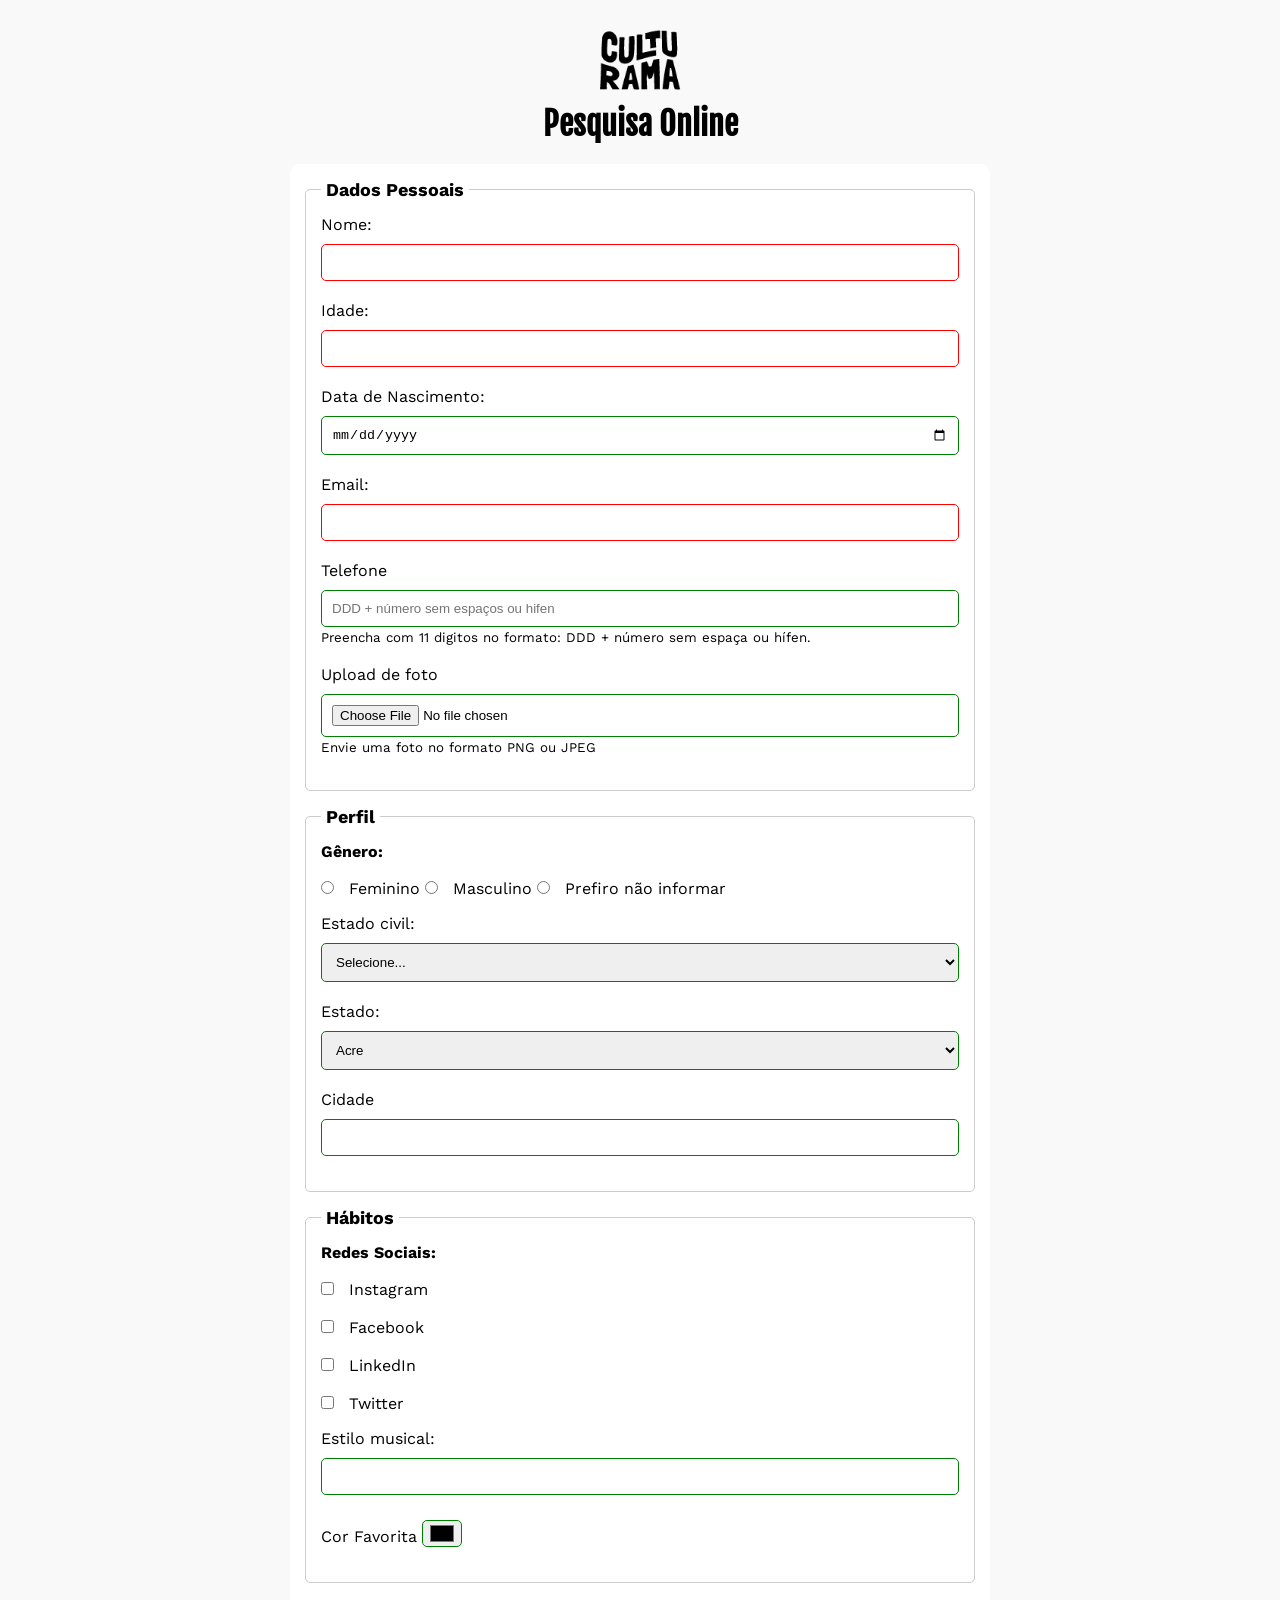
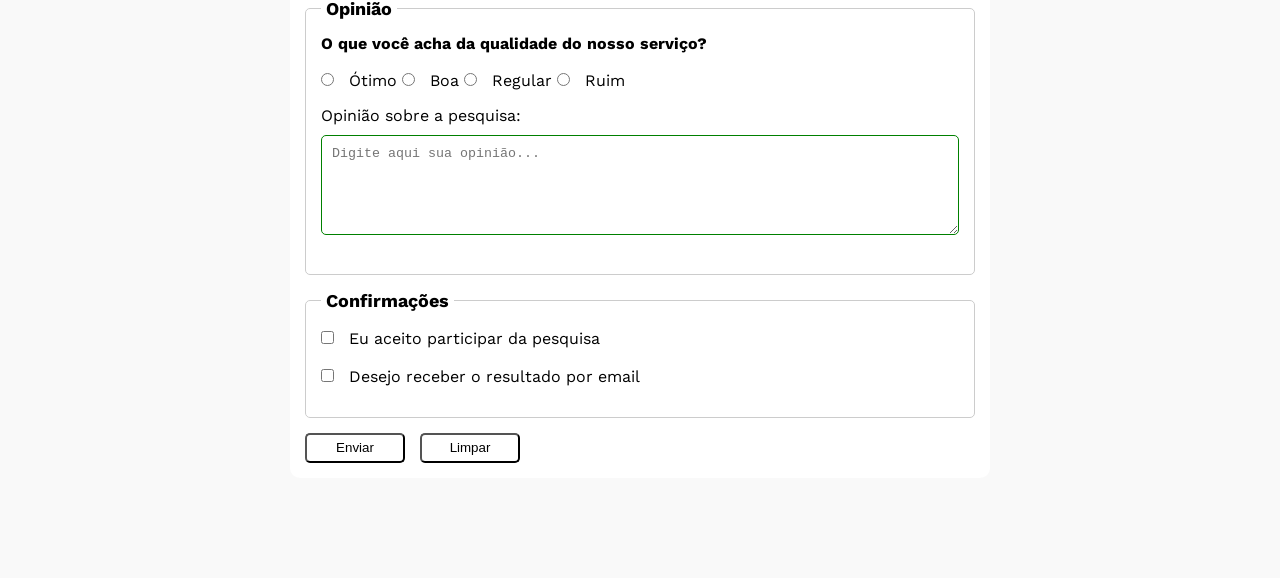
<file: pesquisa-culturama/index.html>
<!doctype html>
<html lang="pt-BR">
  <head>
    <meta charset="UTF-8" />
    <meta name="viewport" content="width=device-width, initial-scale=1.0" />
    <link rel="icon" href="/pesquisa-culturama/css/culturama-favico.png" />
    <link rel="stylesheet" href="css/style.css" />

    <link rel="preconnect" href="https://fonts.googleapis.com" />
    <link rel="preconnect" href="https://fonts.gstatic.com" crossorigin />
    <link
      href="https://fonts.googleapis.com/css2?family=Fjalla+One&family=Montserrat&family=Work+Sans:ital,wght@0,100..900;1,100..900&display=swap"
      rel="stylesheet"
    />

    <link
      href="https://fonts.googleapis.com/css2?family=Montserrat&family=Work+Sans:ital,wght@0,100..900;1,100..900&display=swap"
      rel="stylesheet"
    />
    <title>Pesquisa Culturama</title>
    <meta
      name="google-site-verification"
      content="S4-Po2epL1buIatYSBjTC4NKeeUuThC8_PXqfUuajUg"
    />
  </head>
  <body>
    <main>
      <header>
        <img src="img/logo-culturama.png" alt="Logo Culturama" />
        <h1>Pesquisa Online</h1>
      </header>
      <section>
        <form action="sucesso.html" method="get">
          <fieldset>
            <!-- DADOS PESSOAIS -->
            <legend>Dados Pessoais</legend>
            <label for="name">Nome:</label>
            <input id="name" type="text" name="userName" required />
            <br />
            <label for="age">Idade:</label>
            <input
              id="age"
              type="number"
              name="userAge"
              min="12"
              max="100"
              required
            />
            <br />
            <label for="birthDate">Data de Nascimento:</label>
            <input id="birthDate" type="date" name="userBirthDate" />
            <br />
            <label for="email">Email:</label>
            <input id="email" type="email" name="userEmail" required />
            <br />
            <label for="phone">Telefone</label>
            <input
              id="phone"
              type="tel"
              name="userPhoneNumber"
              pattern="[0-9]{11}"
              placeholder="DDD + número sem espaços ou hifen"
              aria-describedby="phoneHelp"
            />
            <small id="phoneHelp"
              >Preencha com 11 digitos no formato: DDD + número sem espaça ou
              hífen.</small
            >
            <br />
            <label for="image">Upload de foto</label>
            <input
              id="image"
              type="file"
              accept="image/*"
              name="userImage"
              aria-describedby="imageHelp"
            />
            <small>Envie uma foto no formato PNG ou JPEG</small>
            <br />
          </fieldset>

          <fieldset>
            <legend>Perfil</legend>
            <p>Gênero:</p>
            <input id="fem" type="radio" name="userGender" value="Feminino" />
            <label for="fem">Feminino</label>

            <input id="masc" type="radio" name="userGender" value="Masculino" />
            <label for="masc">Masculino</label>

            <input
              id="notInformed"
              type="radio"
              name="userGender"
              value="notInformed"
            />
            <label for="notInformed">Prefiro não informar</label>
            <br />

            <label for="maritalStatus">Estado civil:</label>
            <select id="maritalStatus" name="userMaritalStatus">
              <option value="notInformed">Selecione...</option>
              <option value="casado">Casado</option>
              <option value="solteiro">Solteiro</option>
              <option value="divorciado">Divorciado</option>
              <option value="casado">União estável</option>
            </select>

            <label for="state">Estado:</label>
            <select id="state" name="userState" required>
              <option value="Acre">Acre</option>
              <option value="Alagoas">Alagoas</option>
              <option value="Amapa">Amapá</option>
              <option value="Amazonas">Amazonas</option>
              <option value="Bahia">Bahia</option>
              <option value="Ceara">Ceará</option>
              <option value="DistritoFederal">Distrito Federal</option>
              <option value="EspiritoSanto">Espirito Santo</option>
              <option value="Goias">Goiás</option>
              <option value="Maranhao">Maranhão</option>
              <option value="MatoGrossoDoSul">Mato Grosso do Sul</option>
              <option value="MatoGrosso">Mato Grosso</option>
              <option value="MinasGerais">Minas Gerais</option>
              <option value="Para">Pará</option>
              <option value="Paraiba">Paraíba</option>
              <option value="Parana">Paraná</option>
              <option value="Pernambuco">Pernambuco</option>
              <option value="Piaui">Piauí</option>
              <option value="RioDeJaneiro">Rio de Janeiro</option>
              <option value="RioGrandeDoNorte">Rio Grande do Norte</option>
              <option value="RioGrandeDoSul">Rio Grande do Sul</option>
              <option value="Rondonia">Rondônia</option>
              <option value="Roraima">Roraima</option>
              <option value="SantaCatarina">Santa Catarina</option>
              <option value="SaoPaulo">São Paulo</option>
              <option value="Sergipe">Sergipe</option>
              <option value="Tocantins">Tocantins</option>
            </select>

            <label for="cidade">Cidade</label>
            <input id="cidade" type="text" name="userCidade" />
          </fieldset>

          <fieldset>
            <legend>Hábitos</legend>
            <p>Redes Sociais:</p>
            <input
              id="instagram"
              type="checkbox"
              name="social"
              value="instagram"
            />
            <label for="instagram">Instagram</label>
            <br />
            <input
              id="facebook"
              type="checkbox"
              name="social"
              value="facebook"
            />
            <label for="facebook">Facebook</label>
            <br />
            <input
              id="linkedin"
              type="checkbox"
              name="social"
              value="linkedin"
            />
            <label for="linkedin">LinkedIn</label>
            <br />
            <input id="twitter" type="checkbox" name="social" value="twitter" />
            <label for="twitter">Twitter</label>
            <br />

            <label for="musicStyle">Estilo musical:</label>
            <input
              list="styleTypes"
              id="musicStyle"
              name="userMusicStyle"
              type="text"
            />
            <br />
            <datalist id="styleTypes">
              <option value="Rock"></option>
              <option value="Pop"></option>
              <option value="Samba"></option>
              <option value="Sertanejo"></option>
            </datalist>
            <label for="favoriteColor">Cor Favorita</label>
            <input type="color" name="userFavoriteColor" id="favoriteColor" />
          </fieldset>

          <fieldset>
            <legend>Opinião</legend>

            <p>O que você acha da qualidade do nosso serviço?</p>
            <input
              id="otimo"
              type="radio"
              name="serviceOpinion"
              value="otimo"
            />
            <label for="otimo">Ótimo</label>

            <input id="boa" type="radio" name="serviceOpinion" value="boa" />
            <label for="boa">Boa</label>

            <input
              id="regular"
              type="radio"
              name="serviceOpinion"
              value="regular"
            />
            <label for="regular">Regular</label>

            <input id="ruim" type="radio" name="serviceOpinion" value="ruim" />
            <label for="ruim">Ruim</label>
            <br />

            <label for="opiniao">Opinião sobre a pesquisa:</label>
            <textarea
              id="opiniao"
              name="userOpinion"
              placeholder="Digite aqui sua opinião..."
            ></textarea>
          </fieldset>

          <fieldset>
            <legend>Confirmações</legend>

            <input
              type="checkbox"
              name="userLgpd"
              id="userLgpdTerm"
              value="accepted"
              required
            />
            <label for="userLgpdTerm">Eu aceito participar da pesquisa</label
            ><br />

            <input
              type="checkbox"
              name="userGetResult"
              id="getResult"
              value="accepted"
            />
            <label for="getResult">Desejo receber o resultado por email</label
            ><br />
          </fieldset>

          <button type="submit" aria-label="Enviar dados do formulário">
            Enviar
          </button>
          <button type="reset" aria-label="Limpar dados do formulário">
            Limpar
          </button>
        </form>
      </section>
    </main>
  </body>
</html>
</file>
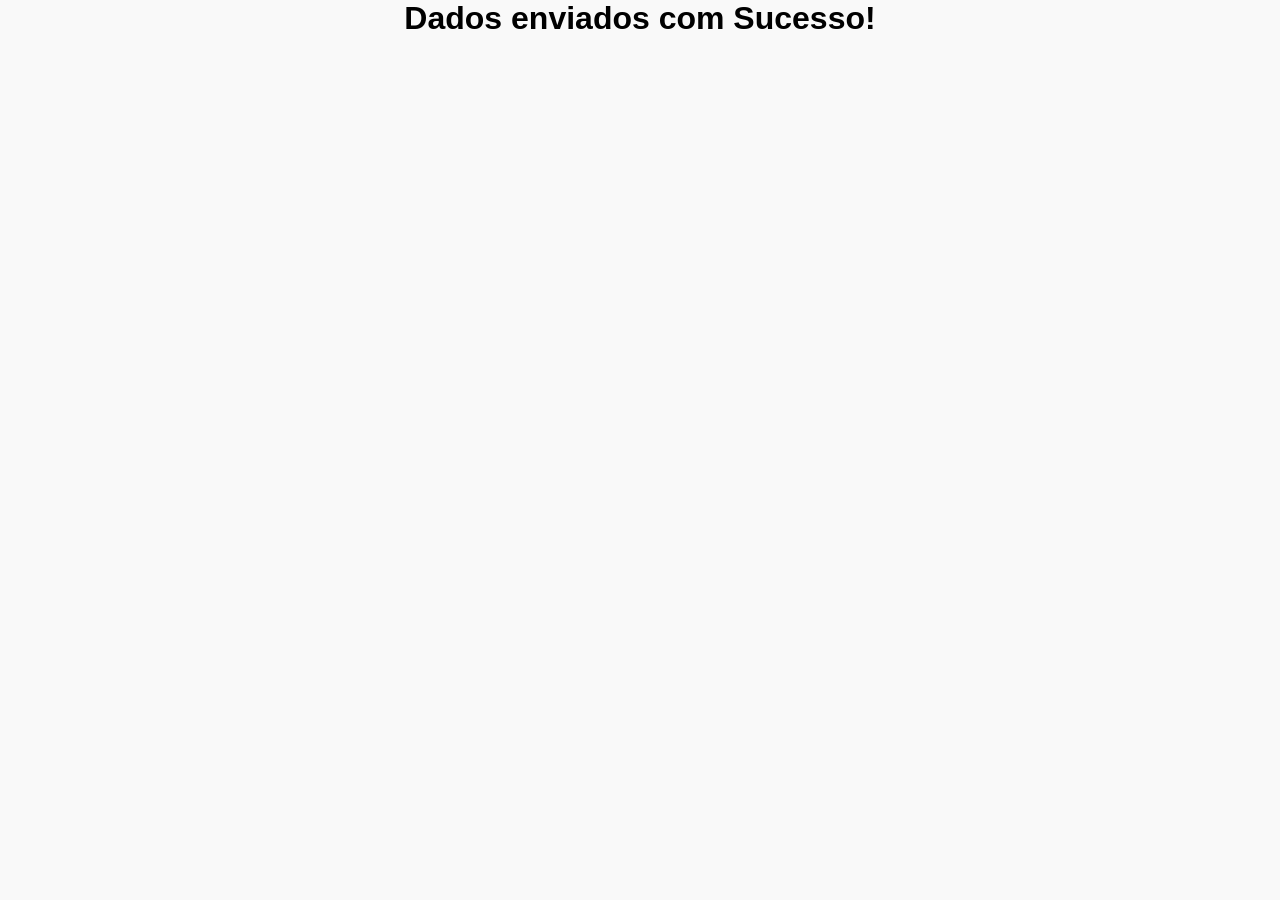
<file: pesquisa-culturama/sucesso.html>
<!doctype html>
<html lang="en">
  <head>
    <meta charset="UTF-8" />
    <meta name="viewport" content="width=device-width, initial-scale=1.0" />
    <link rel="icon" href="/pesquisa-culturama/css/culturama-favico.png" />
    <link rel="stylesheet" href="css/style.css" />
    <title>Sucesso</title>
  </head>
  <body>
    <h1 role="alert">Dados enviados com Sucesso!</h1>
  </body>
</html>
</file>
<file: pesquisa-culturama/css/style.css>
* {
    margin: 0;
    padding: 0;
    box-sizing: border-box;
}

body {
    background-color: #f9f9f9;
    font-family: "Work Sans", sans-serif;
}

main {
    width: 100%;
    max-width: 700px;
    margin: 0 auto;
}

header {
    text-align: center;
    margin: 20px;
}

img {
    width: 100px;
}

h1 {
    font-family: "Fjalla One", sans-serif;
    text-align: center;
}

form {
    background-color: #ffffff;
    padding: 15px;
    border-radius: 10px;
    margin-bottom: 100px;
}

fieldset {
    padding: 15px;
    border: 1px solid #cccccc;
    border-radius: 5px;
    margin-bottom: 15px;
}

legend {
    font-weight: bold;
    font-size: 18px;
    padding: 0 5px;
}

label {
    display: inline-block;
    margin-bottom: 5px;
}

input[type="tel"],
input[type="file"] {
    margin-bottom: 0;
}

small {
    margin-bottom: 20px;
    display: inline-block;
}

input,
select,
textarea {
    width: 100%;
    padding: 10px;
    margin-top: 5px;
    margin-bottom: 20px;
    border: 1px solid #cccccc;
    border-radius: 5px;
}

textarea {
    min-height: 100px;
}

input[type="radio"],
input[type="checkbox"] {
    width: auto;
    margin-right: 10px;
}

input[type="color"] {
    width: 40px;
    padding: 0 5px;
}

input:invalid {
    border-color: red;
}

input:valid {
    border-color: green;
}

input[type="number"]:invalid {
    border-color: red;
}

input[type="number"]:valid {
    border-color: green;
}

select:invalid,
textarea:invalid {
    border-color: red;
}

select:valid,
textarea:valid {
    border-color: green;
}

p {
    margin-bottom: 15px;
    font-weight: bold;
}

button {
    width: 100px;
    height: 30px;
    margin-right: 10px;
    background-color: white;
    border-radius: 5px;
    cursor: pointer;
}

button:hover {
    background-color: green;
    /* Para o botão de Enviar */
    color: white;
}

button[type="reset"]:hover {
    background-color: orangered;
    /* Para o botão de Limpar */
    color: white;
}
</file>
